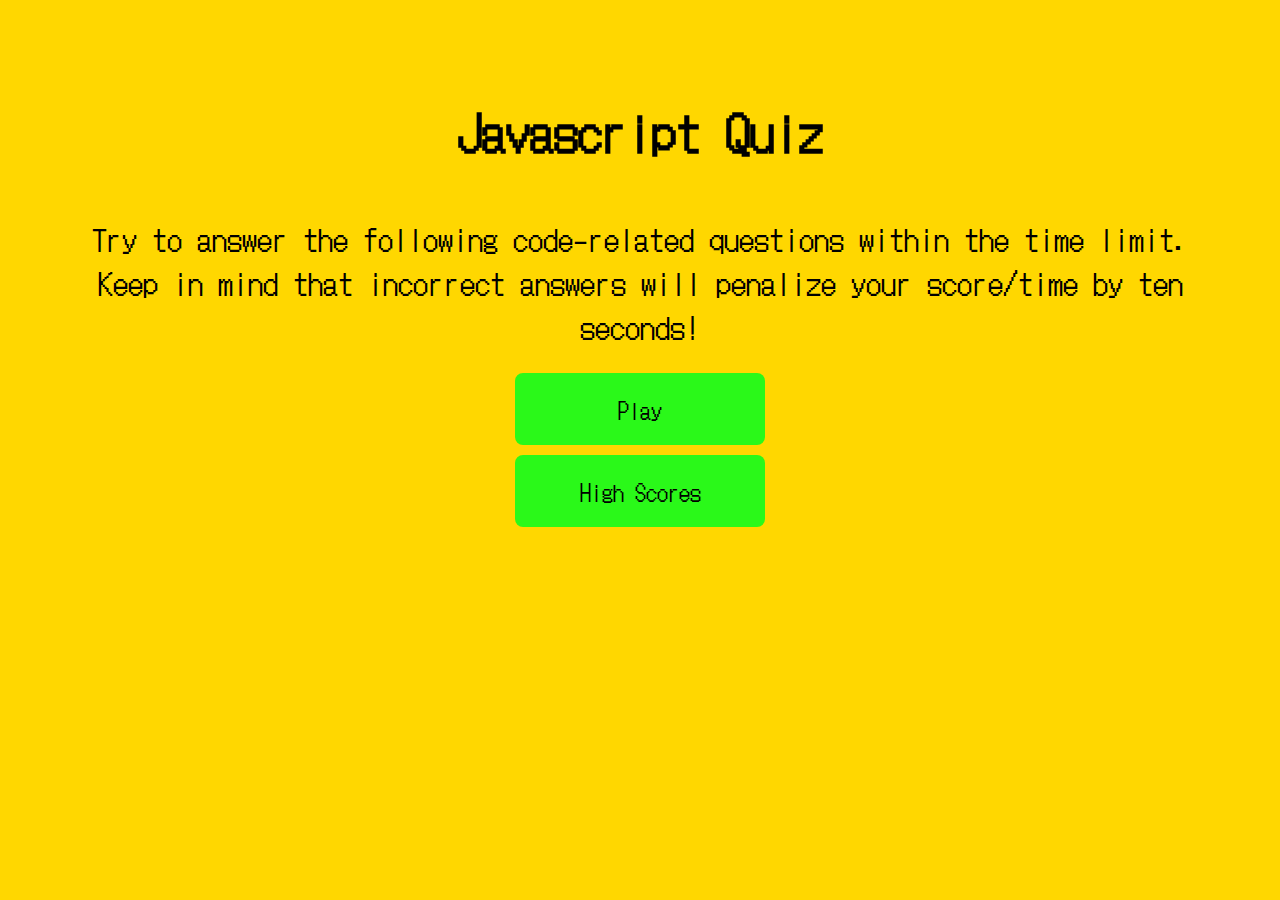
<file: index.html>
<!DOCTYPE html>
<html lang="en">

<head>
  <meta charset="UTF-8">
  <meta http-equiv="X-UA-Compatible" content="IE=edge">
  <meta name="viewport" content="width=device-width, initial-scale=1.0">
  <link rel="icon" href="./assets/images/favicon-16x16.png" type="image/gif">
  <link rel="stylesheet" href="assets/css/style.css">
  <link rel="stylesheet" href="https://use.fontawesome.com/releases/v5.15.2/css/all.css"
    integrity="sha384-vSIIfh2YWi9wW0r9iZe7RJPrKwp6bG+s9QZMoITbCckVJqGCCRhc+ccxNcdpHuYu" crossorigin="anonymous">
  <title>JavaScript Quiz</title>
</head>

<body>
  <div class="container">
    <div id="home" class="flex-column flex-center">
      <h1>Javascript Quiz</h1>
      <p>Try to answer the following code-related questions within the time limit. Keep in mind that incorrect
        answers will penalize your score/time by ten seconds!</p>
      <a href="./game/game.html"><button class="btn" id="startGame">Play</button></a>
      <a href="./highscore/highscore.html" id="highscore-btn" class="btn">High Scores</br><i
          class="fas fa-crown"></i></a>
    </div>
  </div>

</body>

</html>
</file>
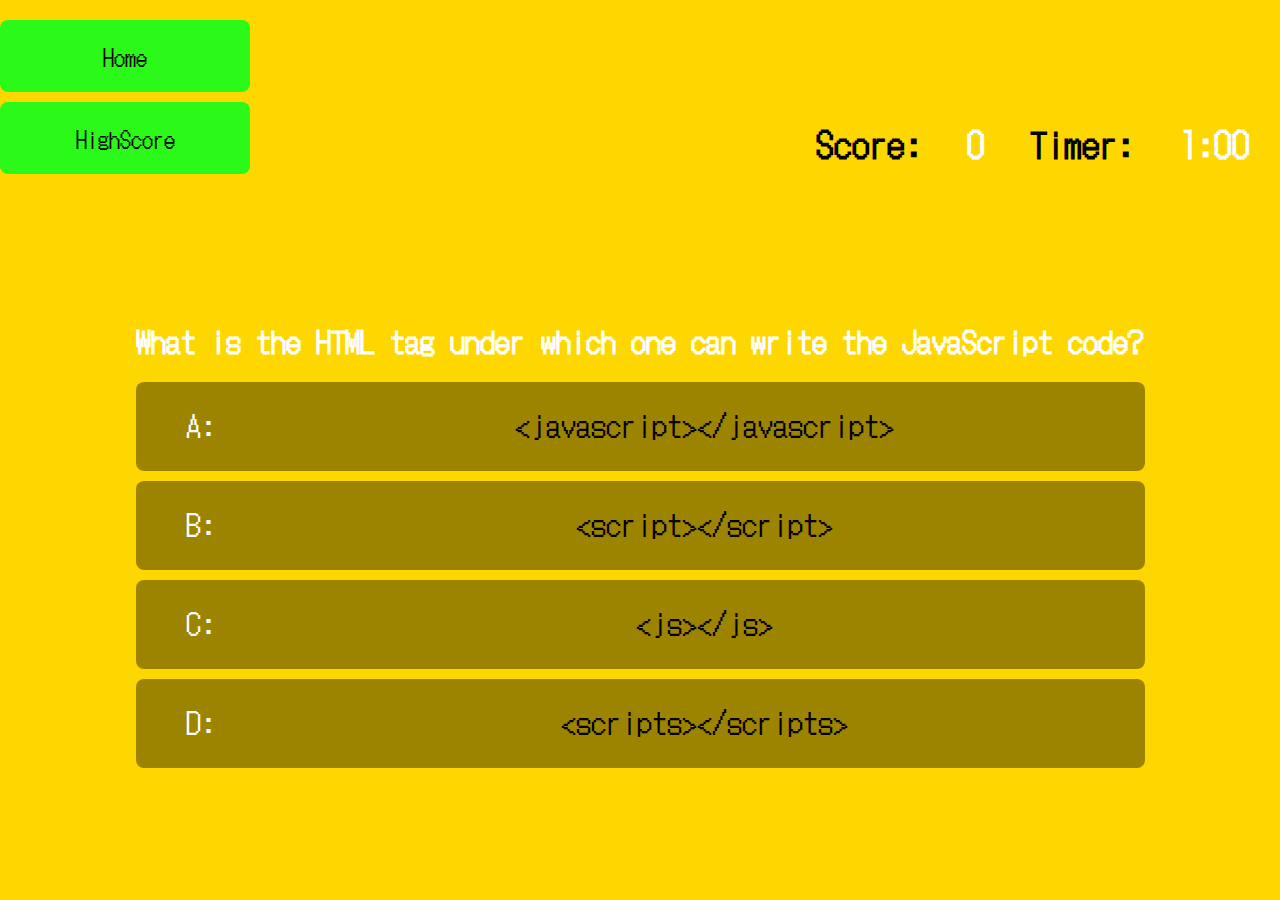
<file: game/game.html>
<!DOCTYPE html>
<html lang="en">

<head>
    <meta charset="UTF-8">
    <meta http-equiv="X-UA-Compatible" content="IE=edge">
    <meta name="viewport" content="width=device-width, initial-scale=1.0">
    <title>JavaScript Code Quiz Page</title>
    <link rel="icon" href="../assets/images/favicon-16x16.png" type="image/gif">
    <link rel="stylesheet" href="/assets/css/game.css">
    <link rel="stylesheet" href="/assets/css/style.css">
    <link rel="stylesheet" href="https://use.fontawesome.com/releases/v5.15.2/css/all.css"
        integrity="sha384-vSIIfh2YWi9wW0r9iZe7RJPrKwp6bG+s9QZMoITbCckVJqGCCRhc+ccxNcdpHuYu" crossorigin="anonymous">
</head>

<body>
    <header>

        <!-- Holder for users score information and time for quiz -->
        <div>
            <a href="../index.html"><button class="btn">Home</button></a></br>
            <a href="../highscore/highscore.html"><button class="btn">HighScore<br><i
                        class="fas fa-crown"></i></button></a>
            <h1 class="clockScore" id="countdown">1:00</h1>
            <h2 class="clockScore">Timer: </h2>
            <h1 class="clockScore" id="score">0</h1>
            <h2 class="clockScore">Score: </h2>
        </div>

    </header>
    <!-- Questions for user will be randomized and applied from script file. -->
    <div class="container">
        <div id="game" class="justify-center flex-column">
            <h2 id="question">What is the answer to this question?</h2>
            <div class="choice-container">
                <p class="choice-prefix">A:</p>
                <p class="choice-text" data-number="1">Choice 1</p>
            </div>
            <div class="choice-container">
                <p class="choice-prefix">B:</p>
                <p class="choice-text" data-number="2">Choice 2</p>
            </div>
            <div class="choice-container">
                <p class="choice-prefix">C:</p>
                <p class="choice-text" data-number="3">Choice 3</p>
            </div>
            <div class="choice-container">
                <p class="choice-prefix">D:</p>
                <p class="choice-text" data-number="4">Choice 4</p>
            </div>
        </div>
    </div>

    <script src="../assets/js/game.js"></script>
</body>

</html>
</file>
<file: assets/css/style.css>
@import url("https://fonts.googleapis.com/css2?family=DotGothic16&display=swap");
/* Basic page styling */
:root {
  background-color: gold;
}

* {
  box-sizing: border-box;
  margin: 0;
  padding: 0;
  font-size: 62.5%;
  font-family: "DotGothic16", sans-serif;
  outline: none;
  border: none;
}
/* Control styling for header */
header,
a {
  padding-top: 2rem;
  outline: none;
  border: none;
}

h1 {
  font-size: 5rem;
  color: black;
  margin-bottom: 5rem;
}
p {
  font-size: 3rem;
  color: black;
  margin-bottom: 0.5rem;
  text-align: center;
}
h2 {
  font-size: 3rem;
  margin-bottom: 2rem;
}
/* Page styling */
.container {
  width: 90vw;
  height: 70vh;
  display: flex;
  justify-content: center;
  align-items: center;
  margin: 0 auto;
  padding: 1rem;
}

.flex-column {
  display: flex;
  flex-direction: column;
}
.flex-center {
  justify-content: center;
  align-items: center;
}
.justify-center {
  justify-content: center;
}
.text-center {
  text-align: center;
}
.hidden {
  display: none;
}
.btn {
  font-size: 2.2rem;
  padding: 2rem 0;
  width: 25rem;
  text-align: center;
  margin-bottom: 1rem;
  text-decoration: none;
  color: black;
  background-color: rgba(0, 255, 30, 0.837);
  border-radius: 8px;
  outline: none;
}

.btn:hover {
  cursor: pointer;
  box-shadow: 0 0.4rem 1.4rem 0 rgba(8, 114, 244, 0.6);
  transition: transform 150ms;
  transform: scale(1.03);
}
.btn[disabled]:hover {
  cursor: not-allowed;
  box-shadow: none;
  transform: none;
}

#highscore-btn {
  background-color: (3, 247, 31);
  
}
#highscore-btn:hover {
  box-shadow: 0 0.4rem 1.4rem 0 rgba(255, 255, 0, 0.5);
  cursor: pointer;
  box-shadow: 0 0.4rem 1.4rem 0 rgba(8, 114, 244, 0.6);
  transition: transform 150ms;
  transform: scale(1.03);
}
.fa-crown {
  font-size: 3rem;
  margin-top: 1rem;
  color: yellow;
}

/* End Page CSS */

.end-form-container {
  width: 100%;
  display: flex;
  flex-direction: column;
  align-items: center;
  max-width: 30rem;
}

input {
  margin-bottom: 1rem;
  width: 20rem;
  padding: 1.5rem;
  font-size: 1.8rem;
  border: none;
  box-shadow: 0 0.1rem 1.4rem 0 rgba(86, 185, 235, 0.5);
}

input::placeholder {
  color: #aaa;
}

#username {
  margin-bottom: 3rem;
  width: 100%;
  outline: none;
}

#end-text {
  font-size: 2.4rem;
  color: #fff;
  text-align: center;
}

#saveScoreBtn {
  border: none;
}


/* iPads, Tablets */
@media only screen and (min-device-width: 481px) and (max-device-width: 768px) {
  /* Styles */
  h1 {
    padding-top: 15rem;
    font-size: 3rem;
  }
  p {
    font-size: 20px;
  }
}

/* Mobile devices */
@media only screen and (min-device-width: 320px) and (max-device-width: 480px) {
  /* Styles */
  h1 {
    padding-top: 15rem;
    font-size: 3rem;
  }
  p {
    font-size: 20px;
  }
}
</file>
<file: assets/css/game.css>
/* Styling for containers, main portion of page, timers */
body {
  color: #fff;
}
.choice-container {
  display: flex;
  margin-bottom: 1rem;
  width: 100%;
  border-radius: 8px;
  background-color: rgba(0, 0, 0, 0.385);
  font-size: 3rem;
  min-width: 75rem;
}
.choice-container:hover {
  cursor: pointer;
  box-shadow: 0 0.4rem 1.4rem 0 rgba(8, 114, 244, 0.6);
  transition: transform 100ms;
  transform: scale(1.03);
}
.clockScore {
  color: black;
  font-size: 35px;
  float: right;
  padding: 15px;
  padding-right: 3rem;
}

#countdown {
  color: white;
}
#score {
  color: white;
}

.choice-prefix {
  padding: 2rem 5rem;
  color: white;
}

.choice-text {
  padding: 2rem;
  width: 100%;
}
/* Color change styling for correct/incorrect selections */
.correct {
  background: linear-gradient(
    32deg,
    rgba(11, 223, 36) 0%,
    rgb(41, 232, 111) 100%
  );
}

.incorrect {
  background: linear-gradient(
    32deg,
    rgba(230, 29, 29, 1) 0%,
    rgb(224, 11, 11, 1) 100%
  );
}

/* Media Queries */
/* Desktops, large Screens */
@media only screen and (min-device-width: 1025px) and (max-device-width: 1200px) {
  /* Styles */
}

/* Small screens, laptops */
@media only screen and (min-device-width: 769px) and (max-device-width: 1024px) {
  /* Styles */
  .choice-container {
    min-width: 50rem;
  }
}

/* iPads, Tablets */
@media only screen and (min-device-width: 481px) and (max-device-width: 768px) {
  /* Styles */
  .choice-container {
    min-width: 20rem;
  }
  .choice-text {
    font-size: 20px;
  }
  .choice-prefix {
    font-size: 15px;
  }
  .btn {
    width: 15rem;
    font-size: 20px;
  }
  .clockScore {
    font-size: 25px;
    padding: 1px;
    padding-right: 1rem;
  }
  #question {
    font-size: 25px;
  }
}

/* Mobile devices */
@media only screen and (min-device-width: 320px) and (max-device-width: 480px) {
  /* Styles */
  .choice-container {
    min-width: 5rem;
  }
  .choice-text {
    font-size: 20px;
  }
  .choice-prefix {
    font-size: 20px;
  }
  .btn {
    width: 8rem;
    font-size: 15px;
  }
  .clockScore {
    display: flex;
    flex-direction: row;
    font-size: 20px;
    padding: 2px;
    padding-right: 1rem;
  }
  #question {
    font-size: 25px;
  }
}
</file>
